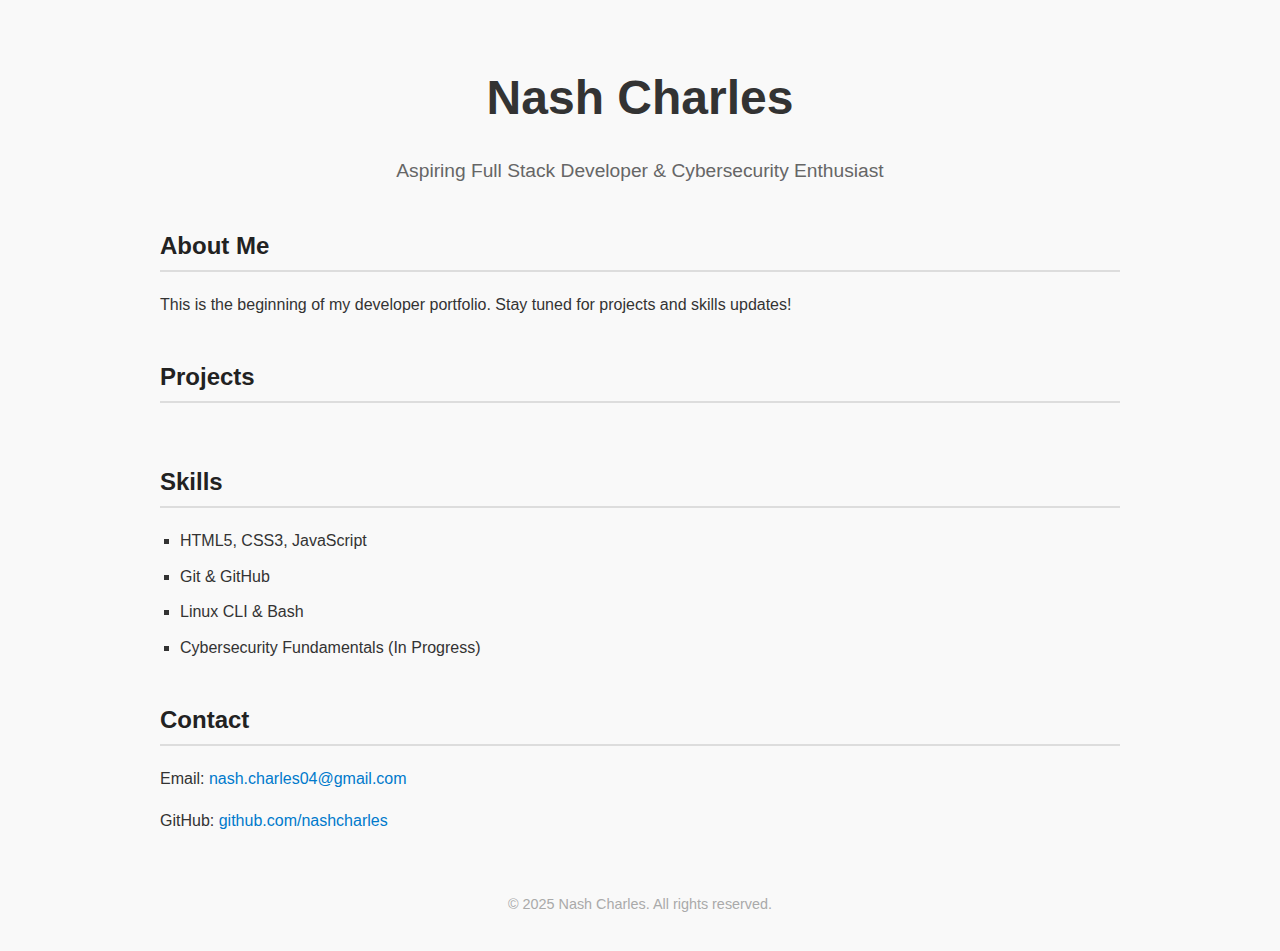
<file: index.html>
<!DOCTYPE html>
<html lang="en">
<head>
  <meta charset="UTF-8" />
  <meta name="viewport" content="width=device-width, initial-scale=1" />
  <title>Nash Charles | Portfolio</title>
  <link rel="stylesheet" href="style.css" />
</head>
<body>
  <header>
    <h1>Nash Charles</h1>
    <p>Aspiring Full Stack Developer & Cybersecurity Enthusiast</p>
  </header>

  <section id="about">
    <h2>About Me</h2>
    <p>This is the beginning of my developer portfolio. Stay tuned for projects and skills updates!</p>
  </section>

  <section id="projects">
    <h2>Projects</h2>
    <div id="project-list"></div> <!-- Empty container for JS to fill -->
  </section>

  <section id="skills">
    <h2>Skills</h2>
    <ul>
      <li>HTML5, CSS3, JavaScript</li>
      <li>Git & GitHub</li>
      <li>Linux CLI & Bash</li>
      <li>Cybersecurity Fundamentals (In Progress)</li>
    </ul>
  </section>

  <section id="contact">
    <h2>Contact</h2>
    <p>Email: <a href="mailto:nash.charles04@gmail.com">nash.charles04@gmail.com</a></p>
    <p>GitHub: <a href="https://github.com/nashcharles" target="_blank">github.com/nashcharles</a></p>
  </section>

  <footer>
    <p>© 2025 Nash Charles. All rights reserved.</p>
  </footer>

  <script src="script.js"></script>
</body>
</html>
</file>
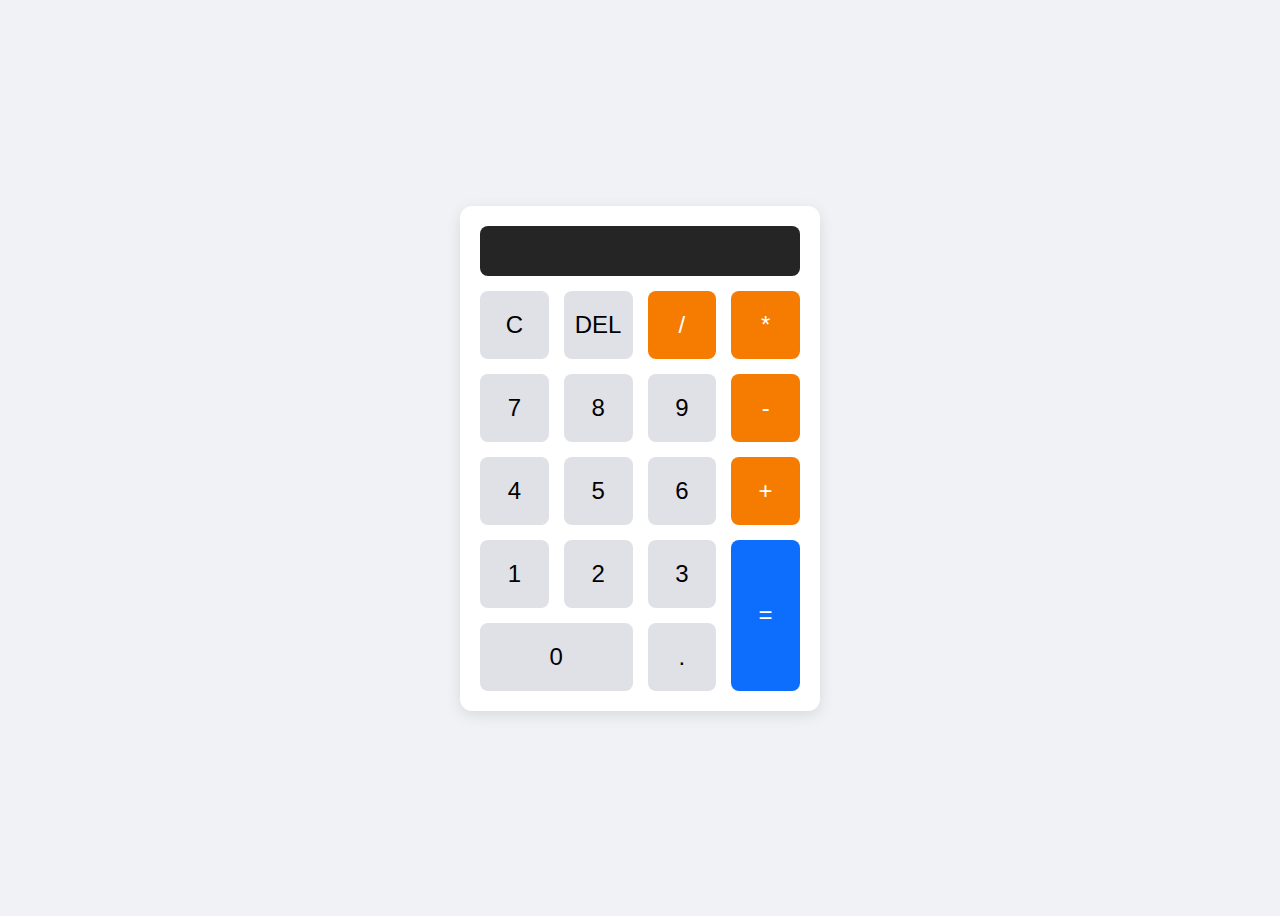
<file: calculator/index.html>
<!DOCTYPE html>
<html lang="en">
<head>
  <meta charset="UTF-8" />
  <meta name="viewport" content="width=device-width, initial-scale=1" />
  <title>Simple Calculator</title>
  <link rel="stylesheet" href="style.css" />
</head>
<body>
  <div class="calculator">
    <input type="text" class="calculator-screen" id="display" disabled />
    <div class="calculator-keys">
      <button class="key" data-action="clear">C</button>
      <button class="key" data-action="delete">DEL</button>
      <button class="key" data-action="operator">/</button>
      <button class="key" data-action="operator">*</button>
      
      <button class="key">7</button>
      <button class="key">8</button>
      <button class="key">9</button>
      <button class="key" data-action="operator">-</button>
      
      <button class="key">4</button>
      <button class="key">5</button>
      <button class="key">6</button>
      <button class="key" data-action="operator">+</button>
      
      <button class="key">1</button>
      <button class="key">2</button>
      <button class="key">3</button>
      <button class="key" data-action="equals">=</button>
      
      <button class="key zero">0</button>
      <button class="key">.</button>
    </div>
  </div>

  <script src="script.js"></script>
</body>
</html>
</file>
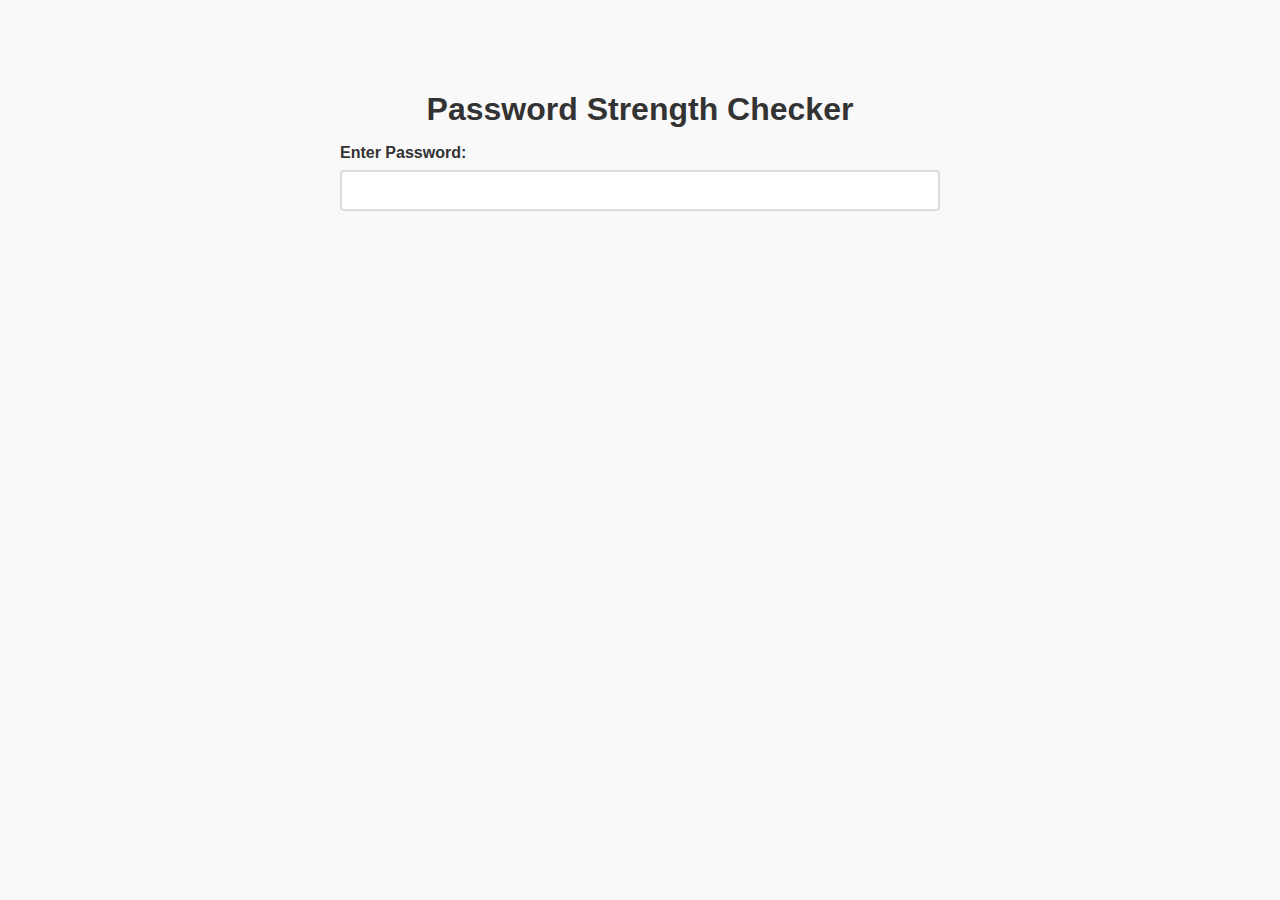
<file: password-checker/index.html>
<!DOCTYPE html>
<html lang="en">
<head>
  <meta charset="UTF-8" />
  <meta name="viewport" content="width=device-width, initial-scale=1" />
  <title>Password Strength Checker</title>
  <link rel="stylesheet" href="style.css" />
</head>
<body>
  <header>
    <h1>Password Strength Checker</h1>
  </header>

  <main>
    <label for="password">Enter Password:</label>
    <input type="password" id="password" />
    <div id="strength-output"></div>
  </main>

  <script src="script.js"></script>
</body>
</html>
</file>
<file: style.css>
/* General Styles */
body {
    font-family: 'Segoe UI', Tahoma, Geneva, Verdana, sans-serif;
    margin: 0;
    padding: 0;
    background-color: #f9f9f9;
    color: #333;
    line-height: 1.6;
  }
  
  /* Container */
  body {
    max-width: 960px;
    margin: 0 auto;
    padding: 20px;
  }
  
  /* Header */
  header {
    text-align: center;
    margin-top: 40px;
    margin-bottom: 40px;
  }
  header h1 {
    font-size: 3rem;
    margin-bottom: 0.5rem;
  }
  header p {
    font-size: 1.2rem;
    color: #666;
  }
  
  /* Section Titles */
  section h2 {
    color: #222;
    border-bottom: 2px solid #ddd;
    padding-bottom: 5px;
    margin-top: 40px;
  }
  
  /* Project & Skills List */
  section ul {
    list-style-type: square;
    padding-left: 20px;
  }
  section ul li {
    margin-bottom: 10px;
  }
  
  /* Contact */
  a {
    color: #007acc;
    text-decoration: none;
  }
  a:hover {
    text-decoration: underline;
  }
  
  /* Footer */
  footer {
    text-align: center;
    margin-top: 60px;
    color: #aaa;
    font-size: 0.9rem;
  }
  /* General Styles */
body {
    font-family: 'Segoe UI', Tahoma, Geneva, Verdana, sans-serif;
    margin: 0;
    padding: 0;
    background-color: #f9f9f9;
    color: #333;
    line-height: 1.6;
  }
  
  /* Container */
  body {
    max-width: 960px;
    margin: 0 auto;
    padding: 20px;
  }
  
  /* Header */
  header {
    text-align: center;
    margin-top: 40px;
    margin-bottom: 40px;
  }
  header h1 {
    font-size: 3rem;
    margin-bottom: 0.5rem;
  }
  header p {
    font-size: 1.2rem;
    color: #666;
  }
  
  /* Section Titles */
  section h2 {
    color: #222;
    border-bottom: 2px solid #ddd;
    padding-bottom: 5px;
    margin-top: 40px;
  }
  
  /* Project & Skills List */
  section ul {
    list-style-type: square;
    padding-left: 20px;
  }
  section ul li {
    margin-bottom: 10px;
  }
  
  /* Contact */
  a {
    color: #007acc;
    text-decoration: none;
  }
  a:hover {
    text-decoration: underline;
  }
  
  /* Footer */
  footer {
    text-align: center;
    margin-top: 60px;
    color: #aaa;
    font-size: 0.9rem;
  }
  #project-list {
    display: grid;
    grid-template-columns: repeat(auto-fit, minmax(280px, 1fr));
    gap: 20px;
    margin-top: 20px;
  }
  
  .project-card {
    background: white;
    border-radius: 8px;
    padding: 15px;
    box-shadow: 0 2px 6px rgb(0 0 0 / 0.1);
    transition: transform 0.2s ease;
  }
  
  .project-card:hover {
    transform: translateY(-5px);
  }
  
  .project-card h3 {
    margin-top: 0;
  }
  
  .project-card a {
    color: #007acc;
    text-decoration: none;
    font-weight: bold;
  }
  
  .project-card a:hover {
    text-decoration: underline;
  }
</file>
<file: calculator/style.css>
body {
    display: flex;
    justify-content: center;
    align-items: center;
    height: 100vh;
    background-color: #f0f2f5;
    font-family: 'Segoe UI', Tahoma, Geneva, Verdana, sans-serif;
  }
  
  .calculator {
    background: #fff;
    padding: 20px;
    border-radius: 12px;
    box-shadow: 0 4px 15px rgba(0,0,0,0.1);
    width: 320px;
  }
  
  .calculator-screen {
    width: 100%;
    height: 50px;
    border: none;
    background: #252525;
    color: #fff;
    font-size: 2rem;
    padding: 10px;
    border-radius: 8px;
    text-align: right;
    margin-bottom: 15px;
    box-sizing: border-box;
  }
  
  .calculator-keys {
    display: grid;
    grid-template-columns: repeat(4, 1fr);
    grid-gap: 15px;
  }
  
  .key {
    background: #e0e1e6;
    border: none;
    border-radius: 8px;
    font-size: 1.5rem;
    padding: 20px 0;
    cursor: pointer;
    transition: background 0.2s ease;
  }
  
  .key:hover {
    background: #d3d4d9;
  }
  
  .key.zero {
    grid-column: span 2;
  }
  
  .key[data-action="operator"] {
    background: #f57c00;
    color: #fff;
  }
  
  .key[data-action="operator"]:hover {
    background: #e67300;
  }
  
  .key[data-action="equals"] {
    background: #0d6efd;
    color: white;
    grid-row: span 2;
  }
  
  .key[data-action="equals"]:hover {
    background: #0b5ed7;
  }
</file>
<file: password-checker/style.css>
body {
    font-family: 'Segoe UI', Tahoma, Geneva, Verdana, sans-serif;
    max-width: 600px;
    margin: 50px auto;
    background-color: #f9f9f9;
    color: #333;
    padding: 20px;
    border-radius: 8px;
  }
  
  h1 {
    text-align: center;
    margin-bottom: 1rem;
  }
  
  label {
    font-weight: bold;
    display: block;
    margin-bottom: 0.5rem;
  }
  
  input[type="password"] {
    width: 100%;
    padding: 0.5rem;
    font-size: 1.1rem;
    border: 2px solid #ddd;
    border-radius: 4px;
    margin-bottom: 1rem;
    box-sizing: border-box;
  }
  
  #strength-output {
    font-weight: bold;
    font-size: 1.2rem;
    text-align: center;
  }
</file>
